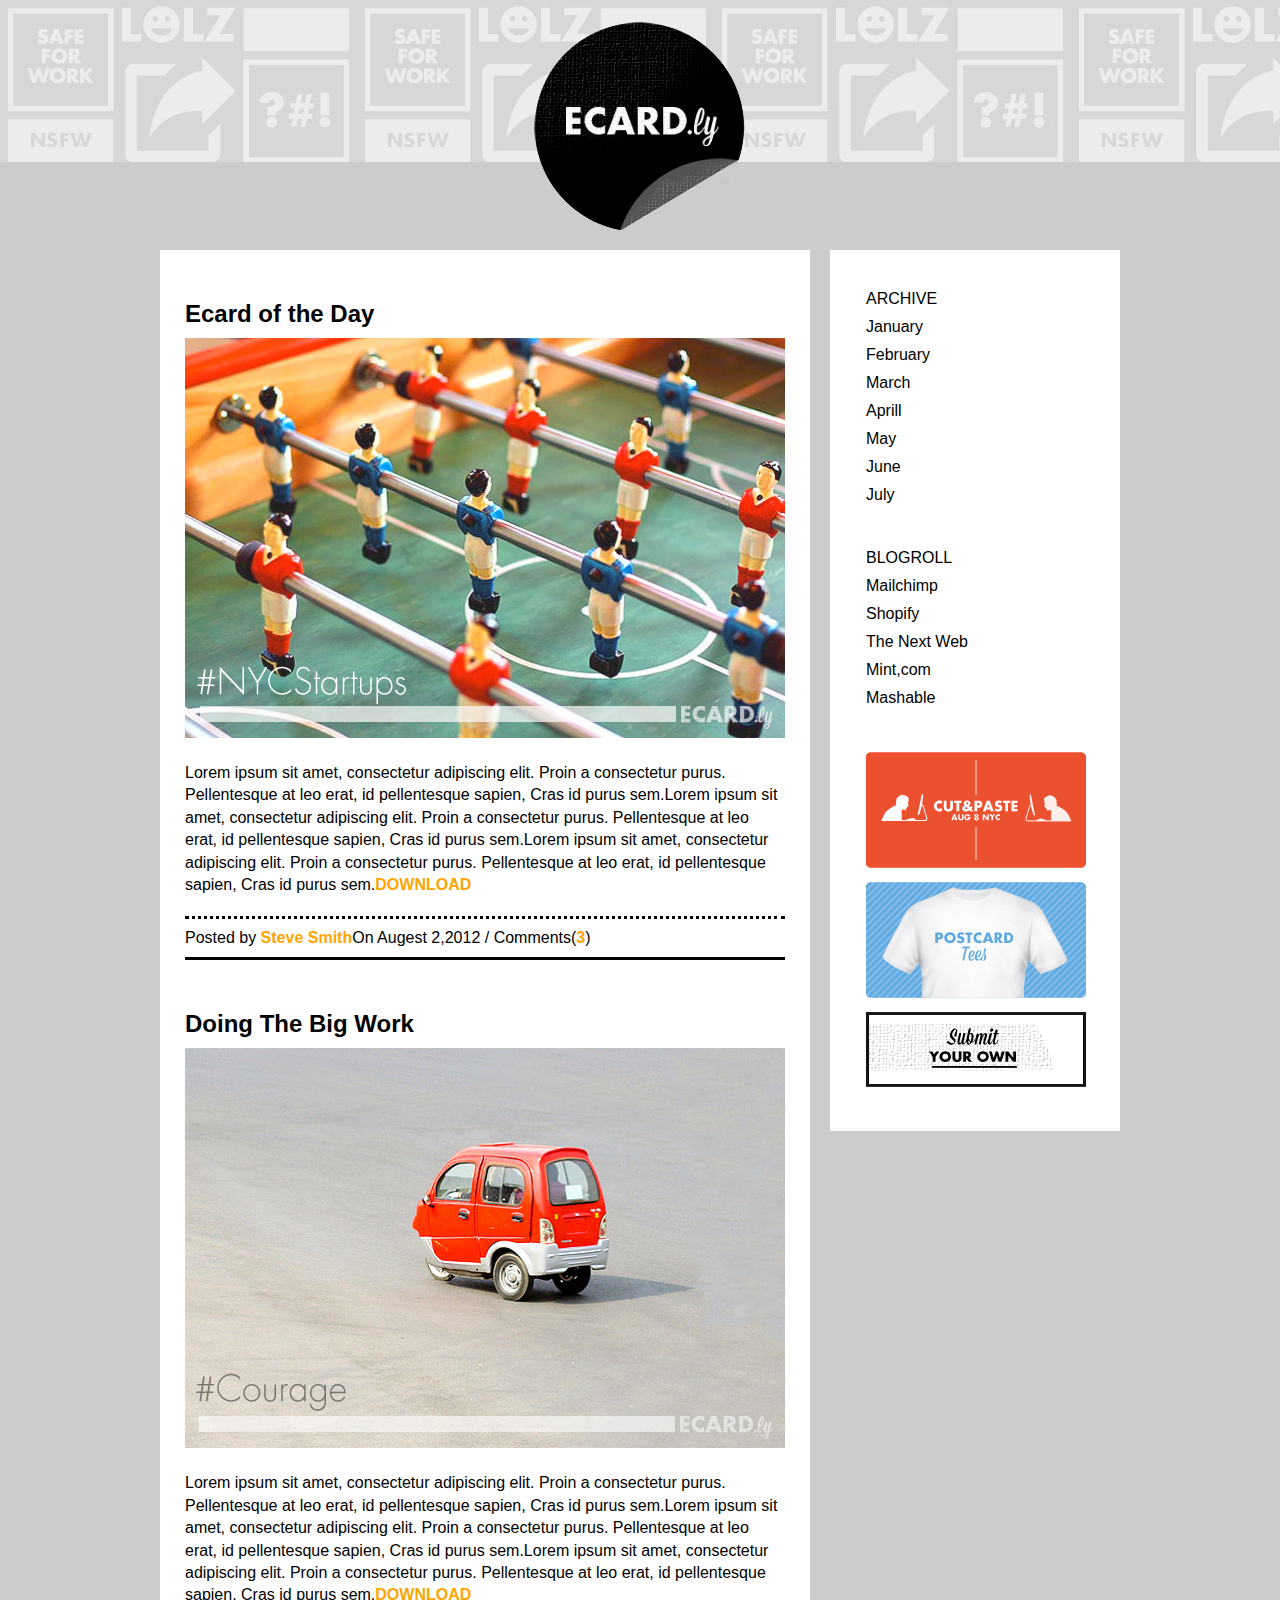
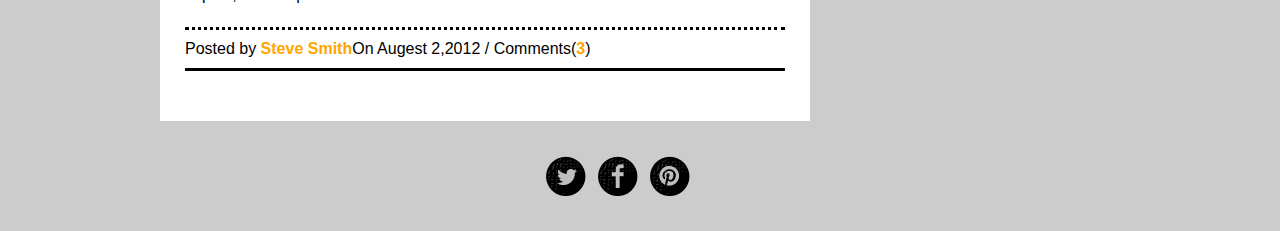
<file: Day4_HW/index.html>
<!DOCTYPE html>
<html lang="en">
  <head>
    <meta charset="UTF-8" />
    <meta name="viewport" content="width=device-width, initial-scale=1.0" />
    <meta http-equiv="X-UA-Compatible" content="ie=edge" />
    <title>Static Template</title>
    <link href="css/index.css" rel="stylesheet" />
  </head>
  <body>
    <header class="header">
    </header>
    <div class="main">
      <div class="post">
        <ul>
          <li class="postTitle"><strong>Ecard of the Day</strong></li>
          <li><img src="../Day4_HW/img/ecard-nycstartups.jpg"></li>
          <li class="postText">Lorem ipsum sit amet, consectetur adipiscing elit. Proin a consectetur purus. Pellentesque at leo erat, id pellentesque sapien, Cras id purus sem.Lorem ipsum sit amet, consectetur adipiscing elit. Proin a consectetur purus. Pellentesque at leo erat, id pellentesque sapien, Cras id purus sem.Lorem ipsum sit amet, consectetur adipiscing elit. Proin a consectetur purus. Pellentesque at leo erat, id pellentesque sapien, Cras id purus sem.<span class="orange"><strong>DOWNLOAD</strong></span></li>
          
          <li class="postTime">Posted by <span class="orange"><strong>Steve Smith</strong></span>On Augest 2,2012 / Comments(<span class="orange"><strong>3</strong></span>)</li>
        </ul>
        <ul>
          <li class="postTitle"><strong>Doing The Big Work</strong></li>
          <li><img src="../Day4_HW/img/ecard-courage.jpg"></li>
          <li class="postText">Lorem ipsum sit amet, consectetur adipiscing elit. Proin a consectetur purus. Pellentesque at leo erat, id pellentesque sapien, Cras id purus sem.Lorem ipsum sit amet, consectetur adipiscing elit. Proin a consectetur purus. Pellentesque at leo erat, id pellentesque sapien, Cras id purus sem.Lorem ipsum sit amet, consectetur adipiscing elit. Proin a consectetur purus. Pellentesque at leo erat, id pellentesque sapien, Cras id purus sem.<span class="orange"><strong>DOWNLOAD</strong></span></li>
          <li class="postTime">Posted by <span class="orange"><strong>Steve Smith</strong></span>On Augest 2,2012 / Comments(<span class="orange"><strong>3</strong></span>)</li>
        </ul>
        </ul>
      </div>
      <div class="right">
        <ul>
          <li>ARCHIVE</li>
          <li>January</li>
          <li>February</li>
          <li>March</li>
          <li>Aprill</li>
          <li>May</li>
          <li>June</li>
          <li>July</li>
        </ul>
        <ul>
          <li>BLOGROLL</li>
          <li>Mailchimp</li>
          <li>Shopify</li>
          <li>The Next Web</li>
          <li>Mint,com</li>
          <li>Mashable</li>
        </ul>
        <ul>
          <li><img src="../Day4_HW/img/ad-cut-and-paste.gif"></li>
          <li><img src="../Day4_HW/img/ad-postcard-tee.png"></li>
          <li><img src="../Day4_HW/img/ad-submit-your-own.png"></li>
        </ul>
      </div>
    </div>
    <footer class="footer">
      <ul>
        <li>
          <a href=""><img src="../Day4_HW/img/social-icon-twitter.png"></a>
        </li>
        <li>
          <a href=""><img src="../Day4_HW/img/social-icon-facebook.png"></a>
        </li>
        <li>
          <a href=""><img src="../Day4_HW/img/social-icon-pinterest.png"></a>
        </li>
      </ul>
    </footer>
  </body>
</html>
</file>
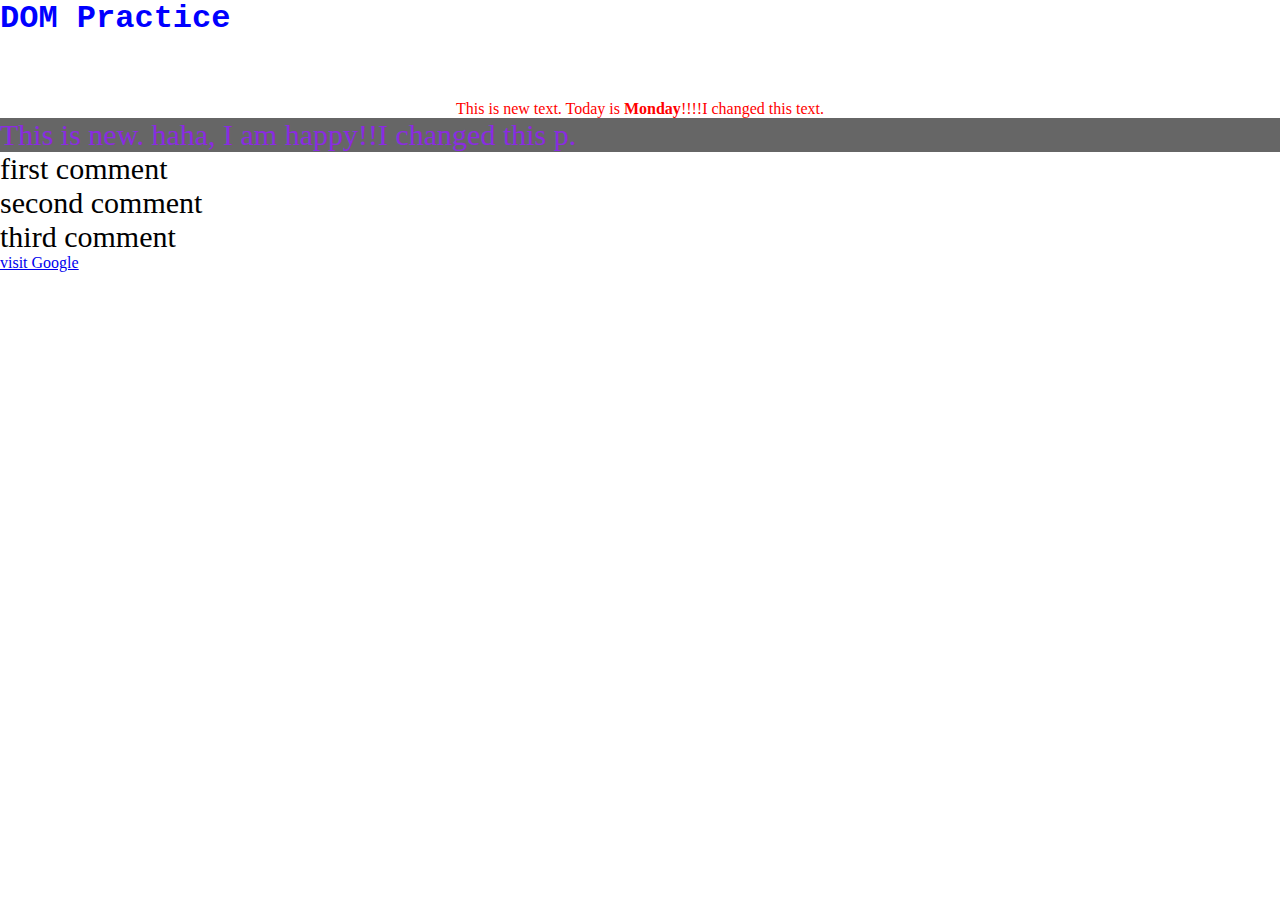
<file: dom/index.html>
<!DOCTYPE html>
<html lang="en">
<head>
    <meta charset="UTF-8">
    <meta name="viewport" content="width=device-width, initial-scale=1.0">
    <link rel="stylesheet" href="css/style.css" />
    <title>html dom practice</title>
    <script defer src="js/dom.js"></script>
</head>
<body>
    <h1 id="title" class="main-title">DOM Practice</h1>
    <div class="text">hello, this is test.</div>
    <p class="cool">We've combined the power of the Following feed with the For you feed so there’s one place to discover content on GitHub. There’s improved filtering so you can customize your feed exactly how you like it, and a shiny new visual design.</p>
    <ul id="comments">
      <li class="comment">first comment</li>
      <li class="comment">second comment</li>
      <li class="comment">third comment</li>
    </ul> 
</body>
</html>
</file>
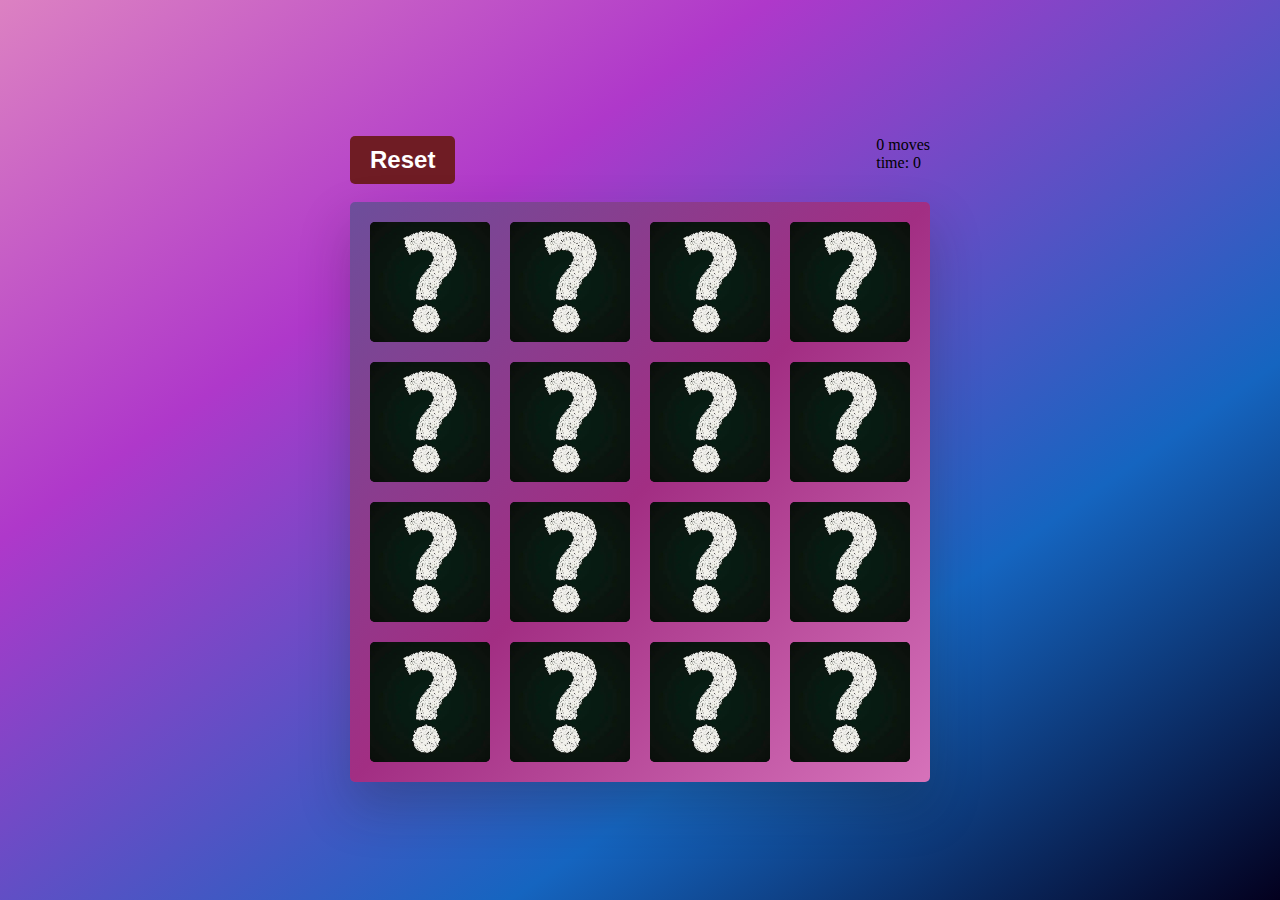
<file: MemoryGame/index.html>
<!DOCTYPE html>
<html lang="en">
  <head>
    <meta charset="UTF-8" />
    <meta name="viewport" content="width=device-width, initial-scale=1.0" />
    <meta http-equiv="X-UA-Compatible" content="ie=edge" />
    <link rel="stylesheet" href="css/style.css" />
    <title>Memory Game</title>
    <script src="js/script.js" defer></script>
  </head>
  <body>
    <main>
        <div class="controls">
            <button id="reset">Reset</button>
            <div class="stats">
                <div><span id="moves">0</span><span> moves</span></div>
                <div><span>time: </span><span id="timer">0</span></div>
            </div>
        </div>
        <div class="board-container">
            <div class="board">
                <div class="memory-card" data-animal="bird">
                    <img class="front-face" src="img/bird.jpg" alt="bird">
                    <img class="back-face" src="img/question.jpg" alt="Memory Card">
                </div>
                <div class="memory-card" data-animal="bird">
                    <img class="front-face" src="img/bird.jpg" alt="bird">
                    <img class="back-face" src="img/question.jpg" alt="Memory Card">
                </div>
                <div class="memory-card" data-animal="cat">
                    <img class="front-face" src="img/cat.jpg" alt="cat">
                    <img class="back-face" src="img/question.jpg" alt="Memory Card">
                </div>
                <div class="memory-card" data-animal="cat">
                  <img class="front-face" src="img/cat.jpg" alt="cat">
                  <img class="back-face" src="img/question.jpg" alt="Memory Card">
              </div>
                <div class="memory-card" data-animal="dog">
                    <img class="front-face" src="img/dog.jpg" alt="dog">
                    <img class="back-face" src="img/question.jpg" alt="Memory Card">
                </div>
                <div class="memory-card" data-animal="dog">
                     <img class="front-face" src="img/dog.jpg" alt="dog">
                    <img class="back-face" src="img/question.jpg" alt="Memory Card">
                </div>
                <div class="memory-card" data-animal="duck">
                    <img class="front-face" src="img/duck.jpg" alt="duck">
                    <img class="back-face" src="img/question.jpg" alt="Memory Card">
                </div>
                <div class="memory-card" data-animal="duck">
                      <img class="front-face" src="img/duck.jpg" alt="duck">
                      <img class="back-face" src="img/question.jpg" alt="Memory Card">
                </div>
                <div class="memory-card" data-animal="horse">
                    <img class="front-face" src="img/horse.jpg" alt="horse">
                    <img class="back-face" src="img/question.jpg" alt="Memory Card">
                </div>
                <div class="memory-card" data-animal="horse">
                      <img class="front-face" src="img/horse.jpg" alt="horse">
                      <img class="back-face" src="img/question.jpg" alt="Memory Card">
                </div>
                <div class="memory-card" data-animal="panda">
                      <img class="front-face" src="img/panda.jpg" alt="panda">
                       <img class="back-face" src="img/question.jpg" alt="Memory Card">
                </div>
                <div class="memory-card" data-animal="panda">
                       <img class="front-face" src="img/panda.jpg" alt="panda">
                       <img class="back-face" src="img/question.jpg" alt="Memory Card">
                </div>
                <div class="memory-card" data-animal="sheep">
                       <img class="front-face" src="img/sheep.jpg" alt="sheep">
                       <img class="back-face" src="img/question.jpg" alt="Memory Card">
                </div>
                <div class="memory-card" data-animal="sheep">
                      <img class="front-face" src="img/sheep.jpg" alt="sheep">
                       <img class="back-face" src="img/question.jpg" alt="Memory Card">
                </div>
                <div class="memory-card" data-animal="squirrel">
                       <img class="front-face" src="img/squirrel.jpg" alt="squirrel">
                       <img class="back-face" src="img/question.jpg" alt="Memory Card">
                </div>
                <div class="memory-card" data-animal="squirrel">
                      <img class="front-face" src="img/squirrel.jpg" alt="squirrel">
                      <img class="back-face" src="img/question.jpg" alt="Memory Card">
                </div>
            </div>
            <!-- <div class="win">You won!</div> -->
        </div>
    </main>
  </body>
</html>
</file>
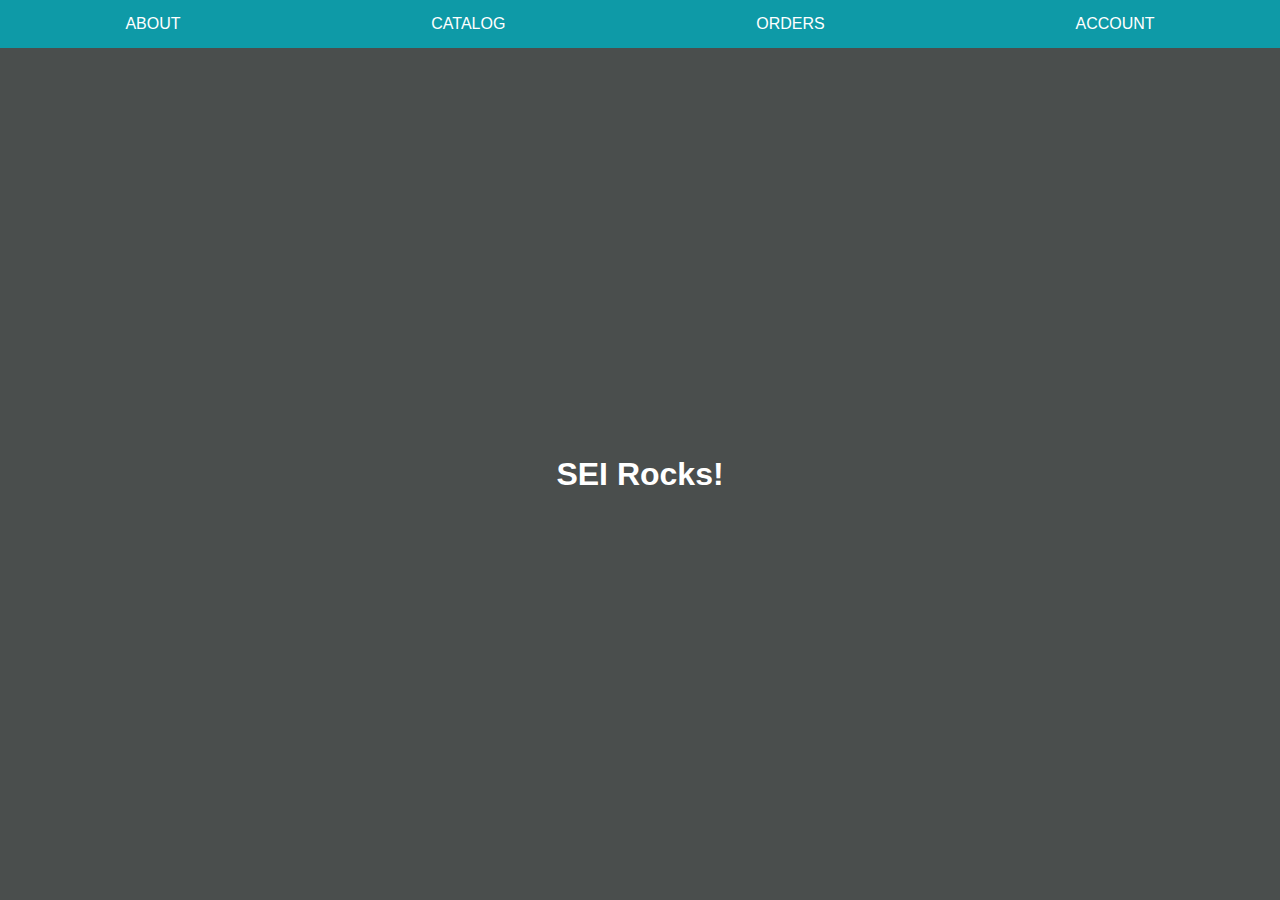
<file: Week5_Day1_HW/index.html>
<!DOCTYPE html>
<html lang="en">
<head>
    <meta charset="UTF-8">
    <meta name="viewport" content="width=device-width, initial-scale=1.0">
    <link rel="stylesheet" href="css/style.css" />
    <title>DOM Lab</title>
    <script defer src="js/script.js"></script>
</head>
<body>
    <header>
        <nav id="top-menu"></nav>
    </header>
    <main></main>
</body>
</html>
</file>
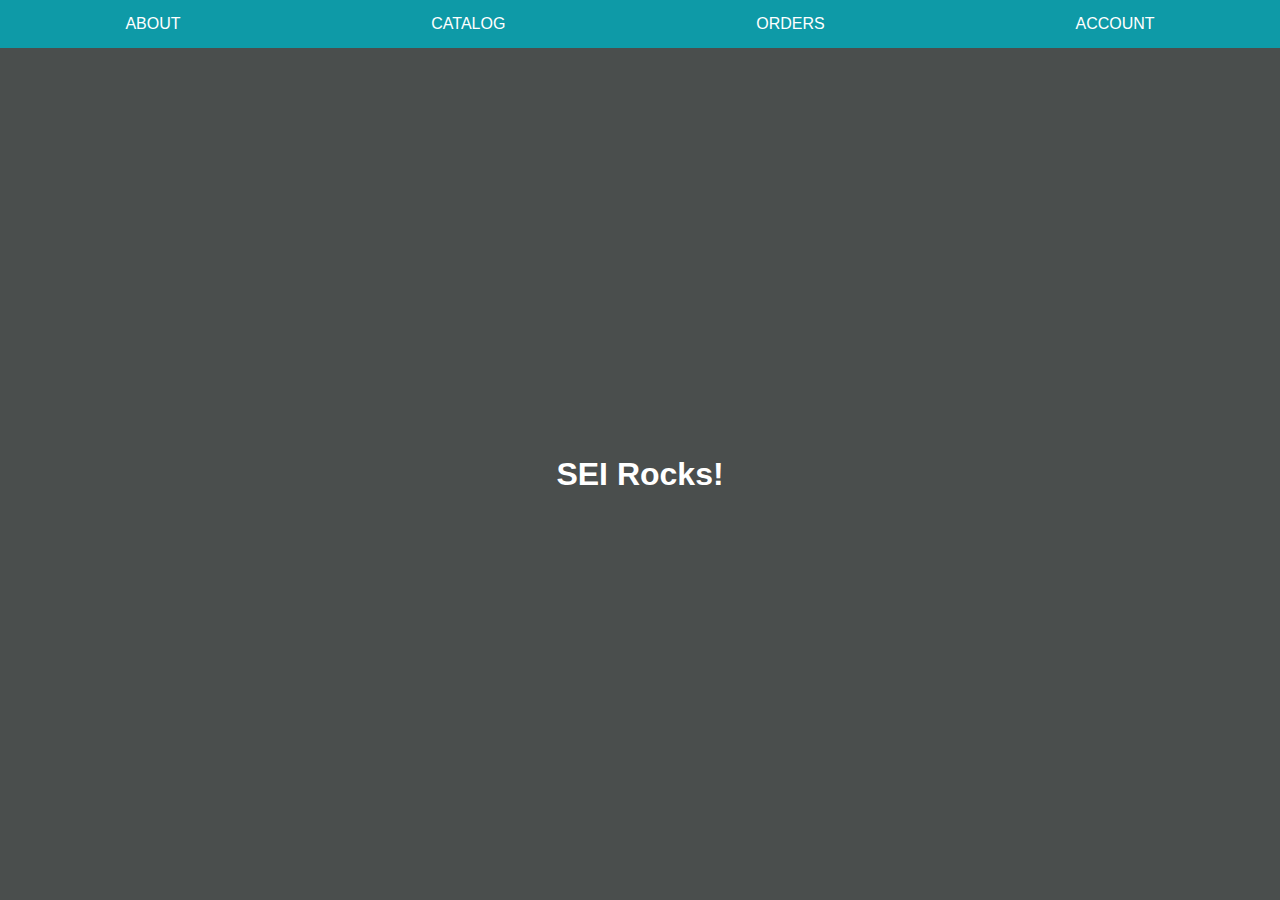
<file: Week5_Day2_HW/index.html>
<!DOCTYPE html>
<html lang="en">
<head>
    <meta charset="UTF-8">
    <meta name="viewport" content="width=device-width, initial-scale=1.0">
    <link rel="stylesheet" href="css/style.css" />
    <title>DOM Lab</title>
    <script defer src="js/script.js"></script>
</head>
<body>
    <header>
        <nav id="top-menu"></nav>
        <nav id="sub-menu"></nav>
    </header>
    <main></main>
</body>
</html>
</file>
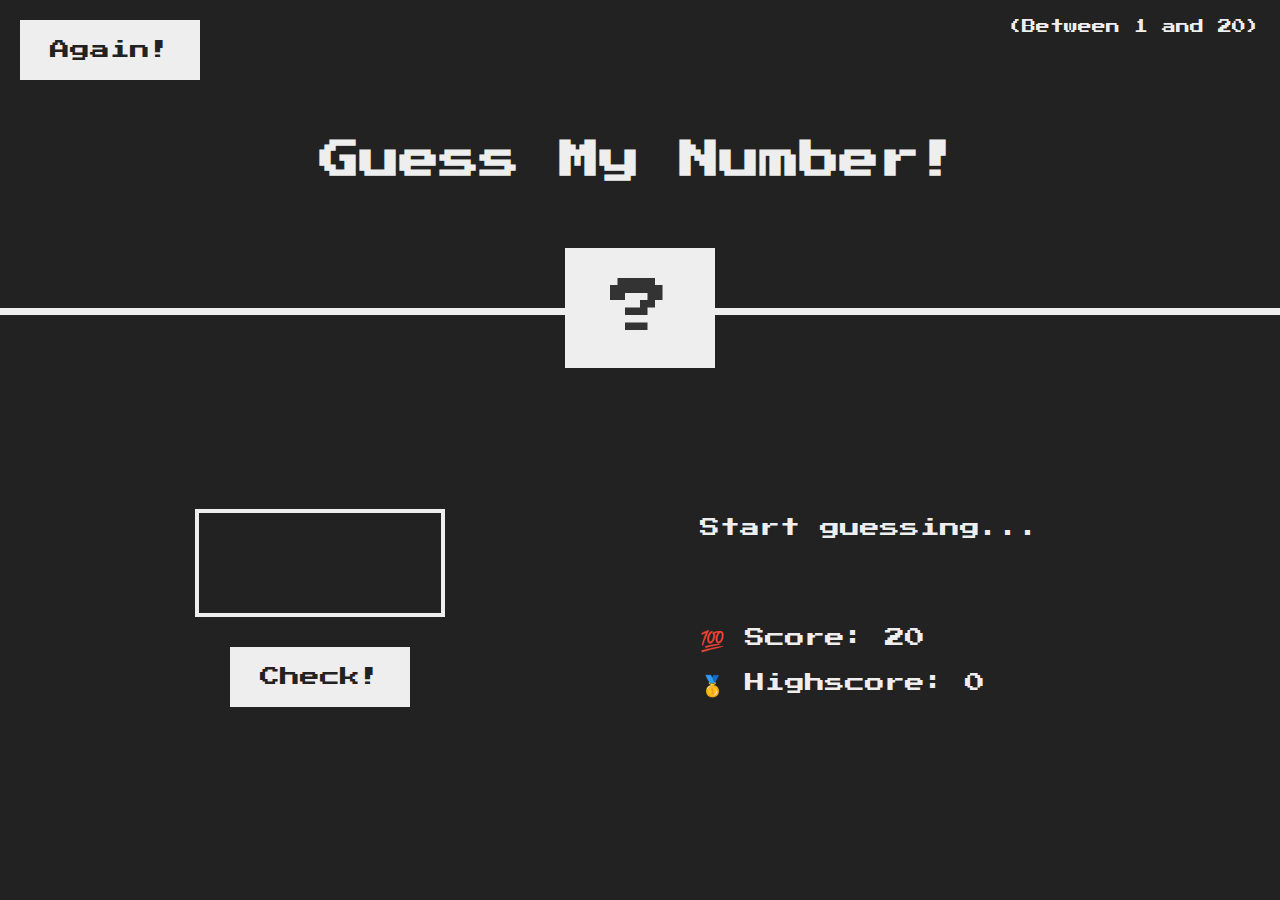
<file: JS_practise/guess_number/index.html>
<!DOCTYPE html>
<html lang="en">
  <head>
    <meta charset="UTF-8" />
    <meta name="viewport" content="width=device-width, initial-scale=1.0" />
    <meta http-equiv="X-UA-Compatible" content="ie=edge" />
    <link rel="stylesheet" href="style.css" />
    <title>Guess My Number!</title>
  </head>
  <body>
    <header>
      <h1>Guess My Number!</h1>
      <p class="between">(Between 1 and 20)</p>
      <button class="btn again">Again!</button>
      <div class="number">?</div>
    </header>
    <main>
      <section class="left">
        <input type="number" class="guess" />
        <button class="btn check">Check!</button>
      </section>
      <section class="right">
        <p class="message">Start guessing...</p>
        <p class="label-score">💯 Score: <span class="score">20</span></p>
        <p class="label-highscore">
          🥇 Highscore: <span class="highscore">0</span>
        </p>
      </section>
    </main>
    <script src="script.js"></script>
  </body>
</html>
</file>
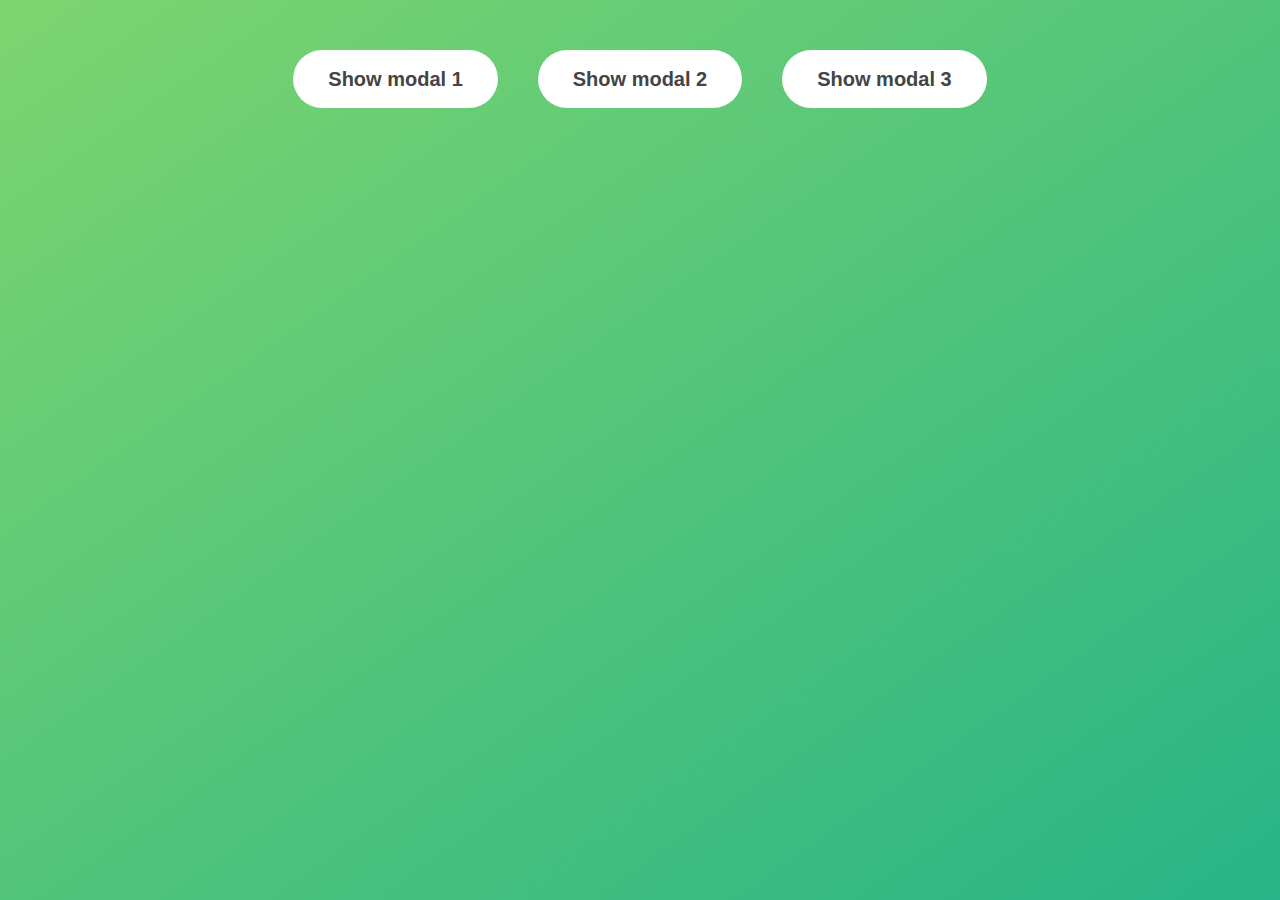
<file: JS_practise/modal/index.html>
<!DOCTYPE html>
<html lang="en">
  <head>
    <meta charset="UTF-8" />
    <meta name="viewport" content="width=device-width, initial-scale=1.0" />
    <meta http-equiv="X-UA-Compatible" content="ie=edge" />
    <link rel="stylesheet" href="style.css" />
    <title>Modal window</title>
  </head>
  <body>
    <button class="show-modal">Show modal 1</button>
    <button class="show-modal">Show modal 2</button>
    <button class="show-modal">Show modal 3</button>

    <div class="modal hidden">
      <button class="close-modal">&times;</button>
      <h1>I'm a modal window 😍</h1>
      <p>
        Lorem ipsum dolor sit amet, consectetur adipisicing elit, sed do eiusmod
        tempor incididunt ut labore et dolore magna aliqua. Ut enim ad minim
        veniam, quis nostrud exercitation ullamco laboris nisi ut aliquip ex ea
        commodo consequat. Duis aute irure dolor in reprehenderit in voluptate
        velit esse cillum dolore eu fugiat nulla pariatur. Excepteur sint
        occaecat cupidatat non proident, sunt in culpa qui officia deserunt
        mollit anim id est laborum.
      </p>
    </div>
    <div class="overlay hidden"></div>

    <script src="script.js"></script>
  </body>
</html>
</file>
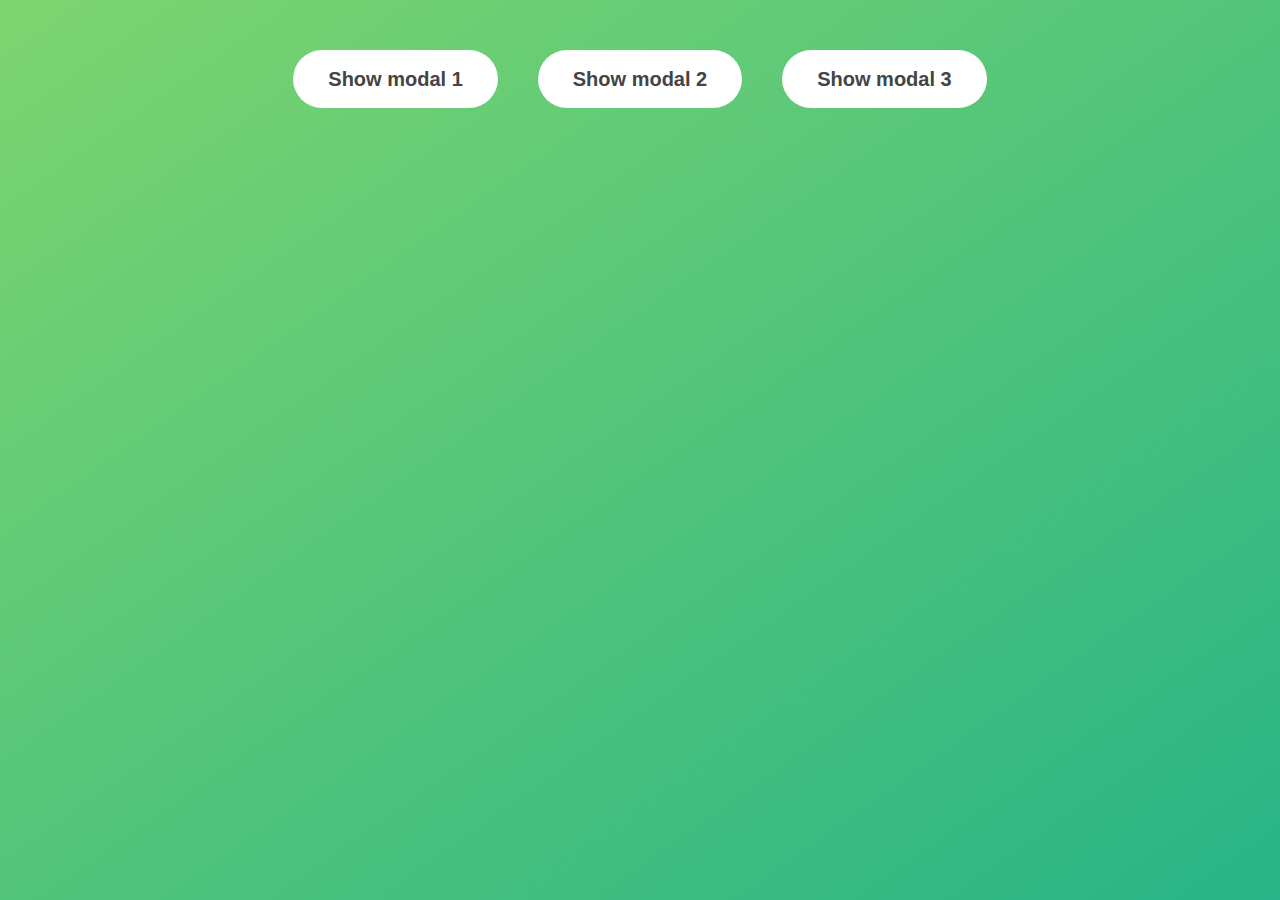
<file: JS_practise/modal22/index.html>
<!DOCTYPE html>
<html lang="en">
  <head>
    <meta charset="UTF-8" />
    <meta name="viewport" content="width=device-width, initial-scale=1.0" />
    <meta http-equiv="X-UA-Compatible" content="ie=edge" />
    <link rel="stylesheet" href="style.css" />
    <title>Modal window</title>
  </head>
  <body>
    <button class="show-modal">Show modal 1</button>
    <button class="show-modal">Show modal 2</button>
    <button class="show-modal">Show modal 3</button>

    <div class="modal hidden">
      <button class="close-modal">&times;</button>
      <h1>I'm a modal 1 window 😍</h1>
      <p>
        Lorem ipsum dolor sit amet, consectetur adipisicing elit, sed do eiusmod
        tempor incididunt ut labore et dolore magna aliqua. Ut enim ad minim
        veniam, quis nostrud exercitation ullamco laboris nisi ut aliquip ex ea
        commodo consequat. Duis aute irure dolor in reprehenderit in voluptate
        velit esse cillum dolore eu fugiat nulla pariatur. Excepteur sint
        occaecat cupidatat non proident, sunt in culpa qui officia deserunt
        mollit anim id est laborum.
      </p>
    </div>
    <div class="modal hidden">
      <button class="close-modal">&times;</button>
      <h1>I'm a modal 2 window 😍</h1>
      <p>
        2222 quis nostrud exercitation ullamco laboris nisi ut aliquip ex ea
        commodo consequat. Duis aute irure dolor in reprehenderit in voluptate
        velit esse cillum dolore eu fugiat nulla pariatur. Excepteur sint
        occaecat cupidatat non proident, sunt in culpa qui officia deserunt
        mollit anim id est laborum.
      </p>
    </div>
    <div class="modal hidden">
      <button class="close-modal">&times;</button>
      <h1>I'm a modal 3 window 😍</h1>
      <p>
        3333 sunt in culpa qui officia deserunt
        mollit anim id est laborum.
      </p>
    </div>
    <div class="overlay hidden"></div>

    <script src="script.js"></script>
  </body>
</html>
</file>
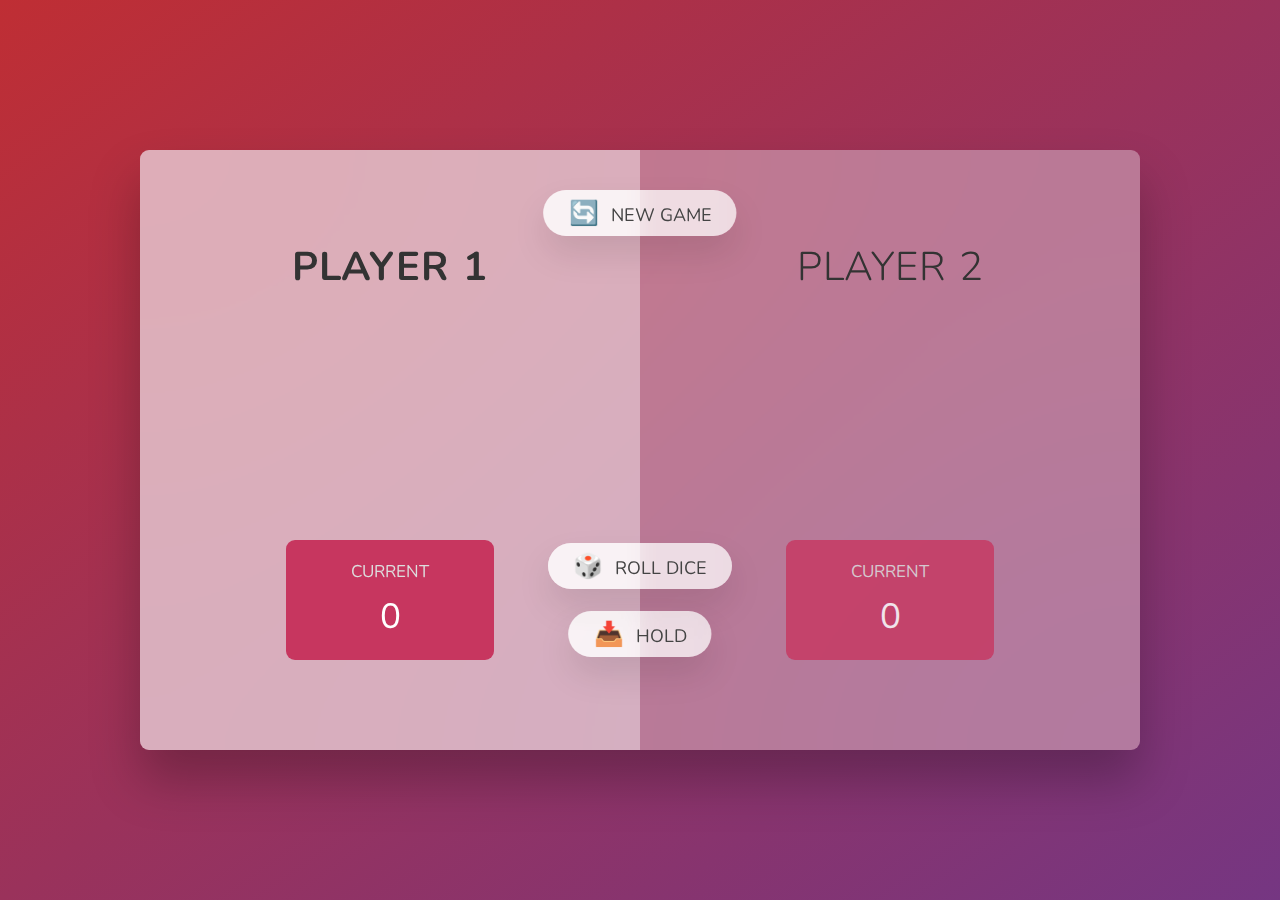
<file: JS_practise/pig_game/index.html>
<!DOCTYPE html>
<html lang="en">
  <head>
    <meta charset="UTF-8" />
    <meta name="viewport" content="width=device-width, initial-scale=1.0" />
    <meta http-equiv="X-UA-Compatible" content="ie=edge" />
    <link rel="stylesheet" href="style.css" />
    <title>Pig Game</title>
  </head>
  <body>
    <main>
      <section class="player player--0 player--active">
        <h2 class="name" id="name--0">Player 1</h2>
        <p class="score" id="score--0"></p>
        <div class="current">
          <p class="current-label">Current</p>
          <p class="current-score" id="current--0">0</p>
        </div>
      </section>
      <section class="player player--1">
        <h2 class="name" id="name--1">Player 2</h2>
        <p class="score" id="score--1"></p>
        <div class="current">
          <p class="current-label">Current</p>
          <p class="current-score" id="current--1">0</p>
        </div>
      </section>

      <img src="dice-5.png" alt="Playing dice" class="dice" />
      <button class="btn btn--new">🔄 New game</button>
      <button class="btn btn--roll">🎲 Roll dice</button>
      <button class="btn btn--hold">📥 Hold</button>
    </main>
    <script src="script.js"></script>
  </body>
</html>
</file>
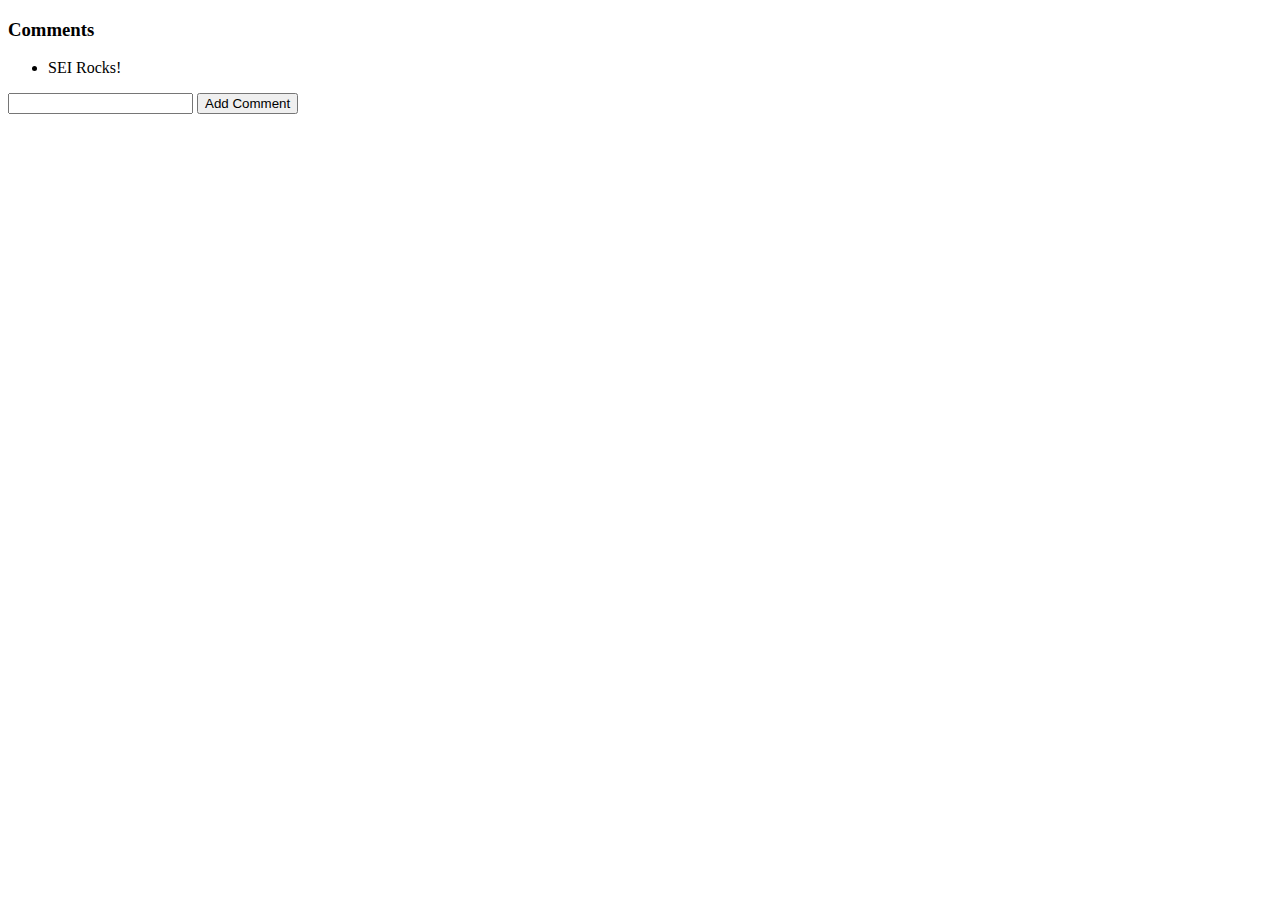
<file: events/events.html>
<!DOCTYPE html>
<html lang="en">
<head>
    <meta charset="UTF-8">
    <meta name="viewport" content="width=device-width, initial-scale=1.0">
    <link rel="stylesheet" href="css/events.css" />
    <title>dom events practice</title>
    <script defer src="js/events.js"></script>
</head>
<body>
    <h3>Comments</h3>
    <ul>
        <li>SEI Rocks!</li>
    </ul>
    <input class="myinput">
    <button>Add Comment</button>
    <p class="usercomment"></p>
</body>
</html>
</file>
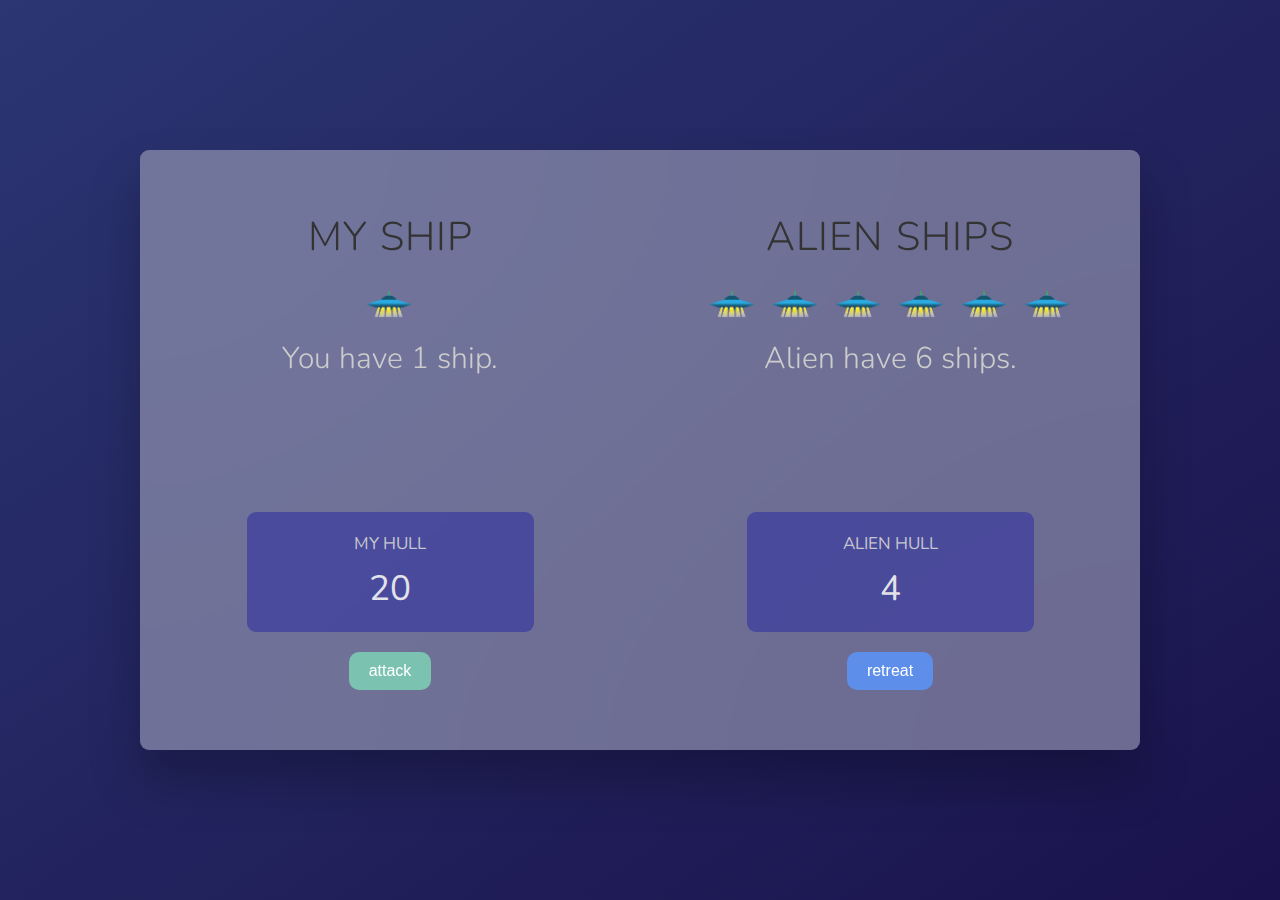
<file: Space_Battle/Space_Battle.html>
<!DOCTYPE html>
<html lang="en">
  <head>
    <meta charset="UTF-8" />
    <meta name="viewport" content="width=device-width, initial-scale=1.0" />
    <meta http-equiv="X-UA-Compatible" content="ie=edge" />
    <link rel="stylesheet" href="css/style.css" />
    <title>Space_Battle</title>
    <script src="js/Space_Battle.js" defer></script>
  </head>
  <body>
    <main>
      <section class="player player--0">
        <h2 class="name" id="name--0">my ship</h2>
        <div><img src="img/alienship.png" class="myimg"></div>
        <div class="score show">You have 1 ship.</div>
        <div class="current">
          <p class="current-label">my hull</p>
          <p class="current-score" id="current--0">0</p>
        </div>
        <button class="attackbtn"><a>attack</a></button>
      </section>
      <section class="player player--1">
        <h2 class="name" id="name--0">alien ships</h2>
        <div class="imgList">
          <img src="img/alienship.png" class="img">
          <img src="img/alienship.png" class="img">
          <img src="img/alienship.png" class="img">
          <img src="img/alienship.png" class="img">
          <img src="img/alienship.png" class="img">
          <img src="img/alienship.png" class="img">
        </div>
        <div class="score show1">Alien have 6 ships.</div>
        <div class="current">
          <p class="current-label">Alien hull</p>
          <p class="current-score" id="current--1">0</p>
        </div>
        <button class="retreatbtn"><a>retreat</a> </button>
      </section>
        
    </main>
  </body>
</html>
</file>
<file: Day4_HW/css/index.css>
body,
ol,
ul,
h1,
h2,
h3,
h4,
h5,
h6,
p,
th,
td,
dl,
dd,
form,
fieldset,
legend,
input,
textarea,
select {
  margin: 0;
  padding: 0;
}
fieldset,
img,
input,
button {
  border: none;
  padding: 0;
  margin: 0;
  outline-style: none;
}
body {
  background-color: #ccc;
  background-image: url('../img/background.jpg');
  background-repeat: repeat-x;
  font-family: Arial, Helvetica, sans-serif;
}
.header {
  margin: 0px auto;
  width: 1000px;
  height: 250px;
  background-image: url("../img/logo.png");
  background-repeat: no-repeat;
  background-position: center;
}

.main {
  margin: 0px auto;
  width: 960px;
}
.post{
  background: #fff;
  float: left;
  width: 650px;
}
.post ul{
  margin: 50px 25px;
}
.post ul li{
  list-style: none;
}
.postTitle{
  font-size: 1.5em;
  margin-bottom: 10px;
}
.postText{
  font-size: 1em;
  line-height: 140%;
  margin: 20px auto;
}
.postTime{
  border-top-style: dotted;
  border-bottom-style: solid;
  padding: 10px 0px;
}
.orange{
  color: orange;
}
.right{
  background: #fff;
  float: right;
  width: 290px;
}
.right ul{
  margin: 35px 36px;
}
.right ul li{
  padding: 5px 0px;
  list-style: none;
}

.footer{
  margin: 0px auto;
  width: 960px;
}
.footer ul{
  margin: 20px auto;
  width: 200px;
  height: 120px;
}
.footer ul li{
  list-style: none;
  float: left;
  width: 42px;
  height: 42px;
  padding: 34px 5px;
}
</file>
<file: dom/css/style.css>
* {
    margin: 0;
    padding: 0;
    box-sizing: inherit;
  }
  

  .change{
    font-size: 30px;
    color: blueviolet;
  }

  .change2{
    font-size: 30px;
    color: rgb(27, 6, 46);
    background-color: brown;
  }
  .change3{
    color: blue;
    font-family: 'Courier New', Courier, monospace;
    height: 100px;
  }
</file>
<file: MemoryGame/css/style.css>
* {
    padding: 0;
    margin: 0;
    box-sizing: border-box;
  }

body {
    height: 100vh;
    display: flex;
    background: linear-gradient(325deg, #03001e 0%,#1565C0 30%,#af38ca 70%, #dc81c2 100%);
}
main{
    position: absolute;
    top: 50%;
    left: 50%;
    transform: translate(-50%, -50%);
}
.board-container {
    position: relative;
}
.board,
.win {
    border-radius: 5px;
    box-shadow: 0 25px 50px rgb(33 33 33 / 25%);
    background: linear-gradient(135deg,  #03001e 0%,#6d4e9b 0%,#a22e83 50%, #d672ba 100%);
    transition: transform .6s cubic-bezier(0.4, 0.0, 0.2, 1);
    backface-visibility: hidden;
}
.board {
    padding: 20px;
    display: grid;
    grid-template-columns: repeat(4, auto);
    grid-gap: 20px;
}
.board-container.flipped .board {
    transform: rotateY(180deg) rotateZ(50deg);
}
.board-container.flipped .win {
    transform: rotateY(0) rotateZ(0);
}
button {
    background:#6f1c24;
    color: #FFF;
    border-radius: 5px;
    padding: 10px 20px;
    border: 0;
    cursor: pointer;
    font-family: Arial, Helvetica, sans-serif;
    font-size: 18pt;
    font-weight: bold;
}
.disabled {
    color: #757575;
}
.memory-game {
    margin: auto;
    display: flex;
    flex-wrap: wrap;
    perspective: 1000px;
}

.memory-card {
    width: 120px;
    height: 120px;
    position: relative;
    cursor: pointer;
    transform: scale(1);
    transform-style: preserve-3d;
    transition: transform .5s;
}

.front-face,.back-face {
    width: 100%;
    height: 100%;
    position: absolute;
    border-radius: 5px;
    background: #000000;
    backface-visibility: hidden;
}

.memory-card:active {
    transform: scale(0.97);
    transition: transform .2s;
}

.memory-card.flip {
    transform: rotateY(180deg);
}
.front-face {
    transform: rotateY(180deg);
}
.controls{
    margin: 18px auto;
}

.stats{
    float: right;
    font-size: 1rem;
}
</file>
<file: Week5_Day1_HW/css/style.css>
* {
    box-sizing: border-box;
  }
  
  /* CSS Custom Properties */
  :root {
    --main-bg: #4a4e4d;
    --top-menu-bg: #0e9aa7;
    --sub-menu-bg: #3da4ab;
  }
  
  body {
    font-family: Tahoma, Geneva, sans-serif;
    height: 100vh;
    margin: 0;
    display: grid;
    grid-template-rows: 3rem auto;
    color: white;
  }
  
  .flex-ctr {
    display: flex;
    justify-content: center;
    align-items: center;
  }
  
  .flex-around {
    display: flex;
    justify-content: space-around;
    align-items: center;
  }
  
  nav a {
    line-height: 3rem;
    padding: 0 1rem;
    text-transform: uppercase;
    text-decoration: none;
    color: white;
  }
  
  #top-menu a:hover {
    background-color: var(--sub-menu-bg);
  }
</file>
<file: Week5_Day2_HW/css/style.css>
* {
    box-sizing: border-box;
  }
  
  /* CSS Custom Properties */
  :root {
    --main-bg: #4a4e4d;
    --top-menu-bg: #0e9aa7;
    --sub-menu-bg: #3da4ab;
  }
  
  body {
    font-family: Tahoma, Geneva, sans-serif;
    height: 100vh;
    margin: 0;
    display: grid;
    grid-template-rows: 3rem auto;
    color: white;
  }
  
  .flex-ctr {
    display: flex;
    justify-content: center;
    align-items: center;
  }
  
  .flex-around {
    display: flex;
    justify-content: space-around;
    align-items: center;
  }
  
  nav a {
    line-height: 3rem;
    padding: 0 1rem;
    text-transform: uppercase;
    text-decoration: none;
    color: white;
  }
  
  #top-menu a:hover {
    background-color: var(--sub-menu-bg);
  }

  header, #top-menu {
    position: relative;
  }
  
  #top-menu {
    z-index: 20;
  }
  
  #sub-menu {
    width: 100%;
    z-index: 10;
    transition: top 0.5s ease-out;
  }
  
  #sub-menu a:hover {
    background-color: var(--top-menu-bg);
  }
  
  nav a.active {
    background-color: var(--sub-menu-bg);
    color: var(--main-bg);
  }
</file>
<file: JS_practise/guess_number/style.css>
@import url('https://fonts.googleapis.com/css?family=Press+Start+2P&display=swap');

* {
  margin: 0;
  padding: 0;
  box-sizing: inherit;
}

html {
  font-size: 62.5%;
  box-sizing: border-box;
}

body {
  font-family: 'Press Start 2P', sans-serif;
  color: #eee;
  background-color: #222;
  /* background-color: #60b347; */
}

/* LAYOUT */
header {
  position: relative;
  height: 35vh;
  border-bottom: 7px solid #eee;
}

main {
  height: 65vh;
  color: #eee;
  display: flex;
  align-items: center;
  justify-content: space-around;
}

.left {
  width: 52rem;
  display: flex;
  flex-direction: column;
  align-items: center;
}

.right {
  width: 52rem;
  font-size: 2rem;
}

/* ELEMENTS STYLE */
h1 {
  font-size: 4rem;
  text-align: center;
  position: absolute;
  width: 100%;
  top: 52%;
  left: 50%;
  transform: translate(-50%, -50%);
}

.number {
  background: #eee;
  color: #333;
  font-size: 6rem;
  width: 15rem;
  padding: 3rem 0rem;
  text-align: center;
  position: absolute;
  bottom: 0;
  left: 50%;
  transform: translate(-50%, 50%);
}

.between {
  font-size: 1.4rem;
  position: absolute;
  top: 2rem;
  right: 2rem;
}

.again {
  position: absolute;
  top: 2rem;
  left: 2rem;
}

.guess {
  background: none;
  border: 4px solid #eee;
  font-family: inherit;
  color: inherit;
  font-size: 5rem;
  padding: 2.5rem;
  width: 25rem;
  text-align: center;
  display: block;
  margin-bottom: 3rem;
}

.btn {
  border: none;
  background-color: #eee;
  color: #222;
  font-size: 2rem;
  font-family: inherit;
  padding: 2rem 3rem;
  cursor: pointer;
}

.btn:hover {
  background-color: #ccc;
}

.message {
  margin-bottom: 8rem;
  height: 3rem;
}

.label-score {
  margin-bottom: 2rem;
}
</file>
<file: JS_practise/modal/style.css>
* {
  margin: 0;
  padding: 0;
  box-sizing: inherit;
}

html {
  font-size: 62.5%;
  box-sizing: border-box;
}

body {
  font-family: sans-serif;
  color: #333;
  line-height: 1.5;
  height: 100vh;
  position: relative;
  display: flex;
  align-items: flex-start;
  justify-content: center;
  background: linear-gradient(to top left, #28b487, #7dd56f);
}

.show-modal {
  font-size: 2rem;
  font-weight: 600;
  padding: 1.75rem 3.5rem;
  margin: 5rem 2rem;
  border: none;
  background-color: #fff;
  color: #444;
  border-radius: 10rem;
  cursor: pointer;
}

.close-modal {
  position: absolute;
  top: 1.2rem;
  right: 2rem;
  font-size: 5rem;
  color: #333;
  cursor: pointer;
  border: none;
  background: none;
}

h1 {
  font-size: 2.5rem;
  margin-bottom: 2rem;
}

p {
  font-size: 1.8rem;
}

/* -------------------------- */
/* CLASSES TO MAKE MODAL WORK */
.hidden {
  display: none;
}

.modal {
  position: absolute;
  top: 50%;
  left: 50%;
  transform: translate(-50%, -50%);
  width: 70%;

  background-color: white;
  padding: 6rem;
  border-radius: 5px;
  box-shadow: 0 3rem 5rem rgba(0, 0, 0, 0.3);
  z-index: 10;
}

.overlay {
  position: absolute;
  top: 0;
  left: 0;
  width: 100%;
  height: 100%;
  background-color: rgba(0, 0, 0, 0.6);
  backdrop-filter: blur(3px);
  z-index: 5;
}
</file>
<file: JS_practise/modal22/style.css>
* {
  margin: 0;
  padding: 0;
  box-sizing: inherit;
}

html {
  font-size: 62.5%;
  box-sizing: border-box;
}

body {
  font-family: sans-serif;
  color: #333;
  line-height: 1.5;
  height: 100vh;
  position: relative;
  display: flex;
  align-items: flex-start;
  justify-content: center;
  background: linear-gradient(to top left, #28b487, #7dd56f);
}

.show-modal {
  font-size: 2rem;
  font-weight: 600;
  padding: 1.75rem 3.5rem;
  margin: 5rem 2rem;
  border: none;
  background-color: #fff;
  color: #444;
  border-radius: 10rem;
  cursor: pointer;
}

.close-modal {
  position: absolute;
  top: 1.2rem;
  right: 2rem;
  font-size: 5rem;
  color: #333;
  cursor: pointer;
  border: none;
  background: none;
}

h1 {
  font-size: 2.5rem;
  margin-bottom: 2rem;
}

p {
  font-size: 1.8rem;
}

/* -------------------------- */
/* CLASSES TO MAKE MODAL WORK */
.hidden {
  display: none;
}

.modal {
  position: absolute;
  top: 50%;
  left: 50%;
  transform: translate(-50%, -50%);
  width: 70%;

  background-color: white;
  padding: 6rem;
  border-radius: 5px;
  box-shadow: 0 3rem 5rem rgba(0, 0, 0, 0.3);
  z-index: 10;
}

.overlay {
  position: absolute;
  top: 0;
  left: 0;
  width: 100%;
  height: 100%;
  background-color: rgba(0, 0, 0, 0.6);
  backdrop-filter: blur(3px);
  z-index: 5;
}
</file>
<file: JS_practise/pig_game/style.css>
@import url('https://fonts.googleapis.com/css2?family=Nunito&display=swap');

* {
  margin: 0;
  padding: 0;
  box-sizing: inherit;
}

html {
  font-size: 62.5%;
  box-sizing: border-box;
}

body {
  font-family: 'Nunito', sans-serif;
  font-weight: 400;
  height: 100vh;
  color: #333;
  background-image: linear-gradient(to top left, #753682 0%, #bf2e34 100%);
  display: flex;
  align-items: center;
  justify-content: center;
}

/* LAYOUT */
main {
  position: relative;
  width: 100rem;
  height: 60rem;
  background-color: rgba(255, 255, 255, 0.35);
  backdrop-filter: blur(200px);
  filter: blur();
  box-shadow: 0 3rem 5rem rgba(0, 0, 0, 0.25);
  border-radius: 9px;
  overflow: hidden;
  display: flex;
}

.player {
  flex: 50%;
  padding: 9rem;
  display: flex;
  flex-direction: column;
  align-items: center;
  transition: all 0.75s;
}

/* ELEMENTS */
.name {
  position: relative;
  font-size: 4rem;
  text-transform: uppercase;
  letter-spacing: 1px;
  word-spacing: 2px;
  font-weight: 300;
  margin-bottom: 1rem;
}

.score {
  font-size: 8rem;
  font-weight: 300;
  color: #c7365f;
  margin-bottom: auto;
}

.player--active {
  background-color: rgba(255, 255, 255, 0.4);
}
.player--active .name {
  font-weight: 700;
}
.player--active .score {
  font-weight: 400;
}

.player--active .current {
  opacity: 1;
}

.current {
  background-color: #c7365f;
  opacity: 0.8;
  border-radius: 9px;
  color: #fff;
  width: 65%;
  padding: 2rem;
  text-align: center;
  transition: all 0.75s;
}

.current-label {
  text-transform: uppercase;
  margin-bottom: 1rem;
  font-size: 1.7rem;
  color: #ddd;
}

.current-score {
  font-size: 3.5rem;
}

/* ABSOLUTE POSITIONED ELEMENTS */
.btn {
  position: absolute;
  left: 50%;
  transform: translateX(-50%);
  color: #444;
  background: none;
  border: none;
  font-family: inherit;
  font-size: 1.8rem;
  text-transform: uppercase;
  cursor: pointer;
  font-weight: 400;
  transition: all 0.2s;

  background-color: white;
  background-color: rgba(255, 255, 255, 0.6);
  backdrop-filter: blur(10px);

  padding: 0.7rem 2.5rem;
  border-radius: 50rem;
  box-shadow: 0 1.75rem 3.5rem rgba(0, 0, 0, 0.1);
}

.btn::first-letter {
  font-size: 2.4rem;
  display: inline-block;
  margin-right: 0.7rem;
}

.btn--new {
  top: 4rem;
}
.btn--roll {
  top: 39.3rem;
}
.btn--hold {
  top: 46.1rem;
}

.btn:active {
  transform: translate(-50%, 3px);
  box-shadow: 0 1rem 2rem rgba(0, 0, 0, 0.15);
}

.btn:focus {
  outline: none;
}

.dice {
  position: absolute;
  left: 50%;
  top: 16.5rem;
  transform: translateX(-50%);
  height: 10rem;
  box-shadow: 0 2rem 5rem rgba(0, 0, 0, 0.2);
}

.player--winner {
  background-color: #2f2f2f;
}

.player--winner .name {
  font-weight: 700;
  color: #c7365f;
}

.hidden{
  display: none;
}
</file>
<file: events/css/events.css>
.usercomment{
    font-size: 20px;
    color: blueviolet;
}
</file>
<file: Space_Battle/css/style.css>
@import url('https://fonts.googleapis.com/css2?family=Nunito&display=swap');

body,ol,ul,h1,h2,h3,h4,h5,h6,p,th,td,dl,dd,form,fieldset,legend,input,textarea,select{margin:0;padding:0;} 
fieldset, img, input, button {
    border: none;
    padding: 0;
    margin: 0;
    outline-style: none;
}
/*----------------------------*/
html {
    font-size: 62.5%;
    box-sizing: border-box;
  }
  
body {
    font-family: 'Nunito', sans-serif;
    font-weight: 400;
    height: 100vh;
    color: #333;
    background-image: linear-gradient(to top left, #1a124c 0%, #2b3672 100%);
    display: flex;
    align-items: center;
    justify-content: center;
}
  
  /* LAYOUT */
main {
    position: relative;
    width: 100rem;
    height: 60rem;
    background-color: rgba(255, 255, 255, 0.35);
    backdrop-filter: blur(200px);
    filter: blur();
    box-shadow: 0 3rem 5rem rgba(0, 0, 0, 0.25);
    border-radius: 9px;
    overflow: hidden;
    display: flex;
}
  
.player {
    flex: 50%;
    padding: 6rem;
    display: flex;
    flex-direction: column;
    align-items: center;
    transition: all 0.75s;
}
  
  /* ELEMENTS */
.name {
    position: relative;
    font-size: 4rem;
    text-transform: uppercase;
    letter-spacing: 1px;
    word-spacing: 2px;
    font-weight: 300;
    margin-bottom: 1rem;
}
  
.score {
    font-weight: 300;
    color: #c7365f;
    margin-bottom: auto;
  }

.player--active .name {
    font-weight: 700;
  }
  .player--active .score {
    font-weight: 400;
  }
  
  .player--active .current {
    opacity: 1;
  }
  
.current {
    background-color: #41429e;
    opacity: 0.8;
    border-radius: 9px;
    color: #fff;
    width: 65%;
    padding: 2rem;
    text-align: center;
    transition: all 0.75s;
    margin-bottom: 20px;
}
  
.current-label {
    text-transform: uppercase;
    margin-bottom: 1rem;
    font-size: 1.7rem;
    color: #ddd;
}
  
.current-score {
    font-size: 3.5rem;
}

  
.hidden{
    display: none;
}





/*-----------------------------*/
.attackbtn{
    background-color: #7bc3b0;
    border-radius: 10px;
    font-size: 16px;
    cursor: pointer;
}
.attackbtn a{
    padding: 10px 20px;
    color: #fff;
    display: inline-block;
    text-decoration: none;
}
.attackbtn a:hover{
    display: block;
    font-family:Arial, Helvetica, sans-serif;
    background-color: #40b868;
    border-radius: 10px;
}


.retreatbtn{
    background-color: #5d8eea;
    border-radius: 10px;
    font-size: 16px;
}
.retreatbtn a{
    padding: 10px 20px;
    color: #fff;
    display: inline-block;
    text-decoration: none;
}
.retreatbtn a:hover{
    display: block;
    font-family:Arial, Helvetica, sans-serif;
    background-color: #2c3286;
    border-radius: 10px;
}
.show{
    font-size: 3rem;
    font-weight: 300;
    color: #ccc;
    margin-bottom: auto;
}
.show1{
    font-size: 3rem;
    font-weight: 300;
    color: #ccc;
    margin-bottom: auto;
}
.myimg{
    width: 60px;
    height: 60px;
}
.img{
    width: 60px;
    height: 60px;
}
</file>
